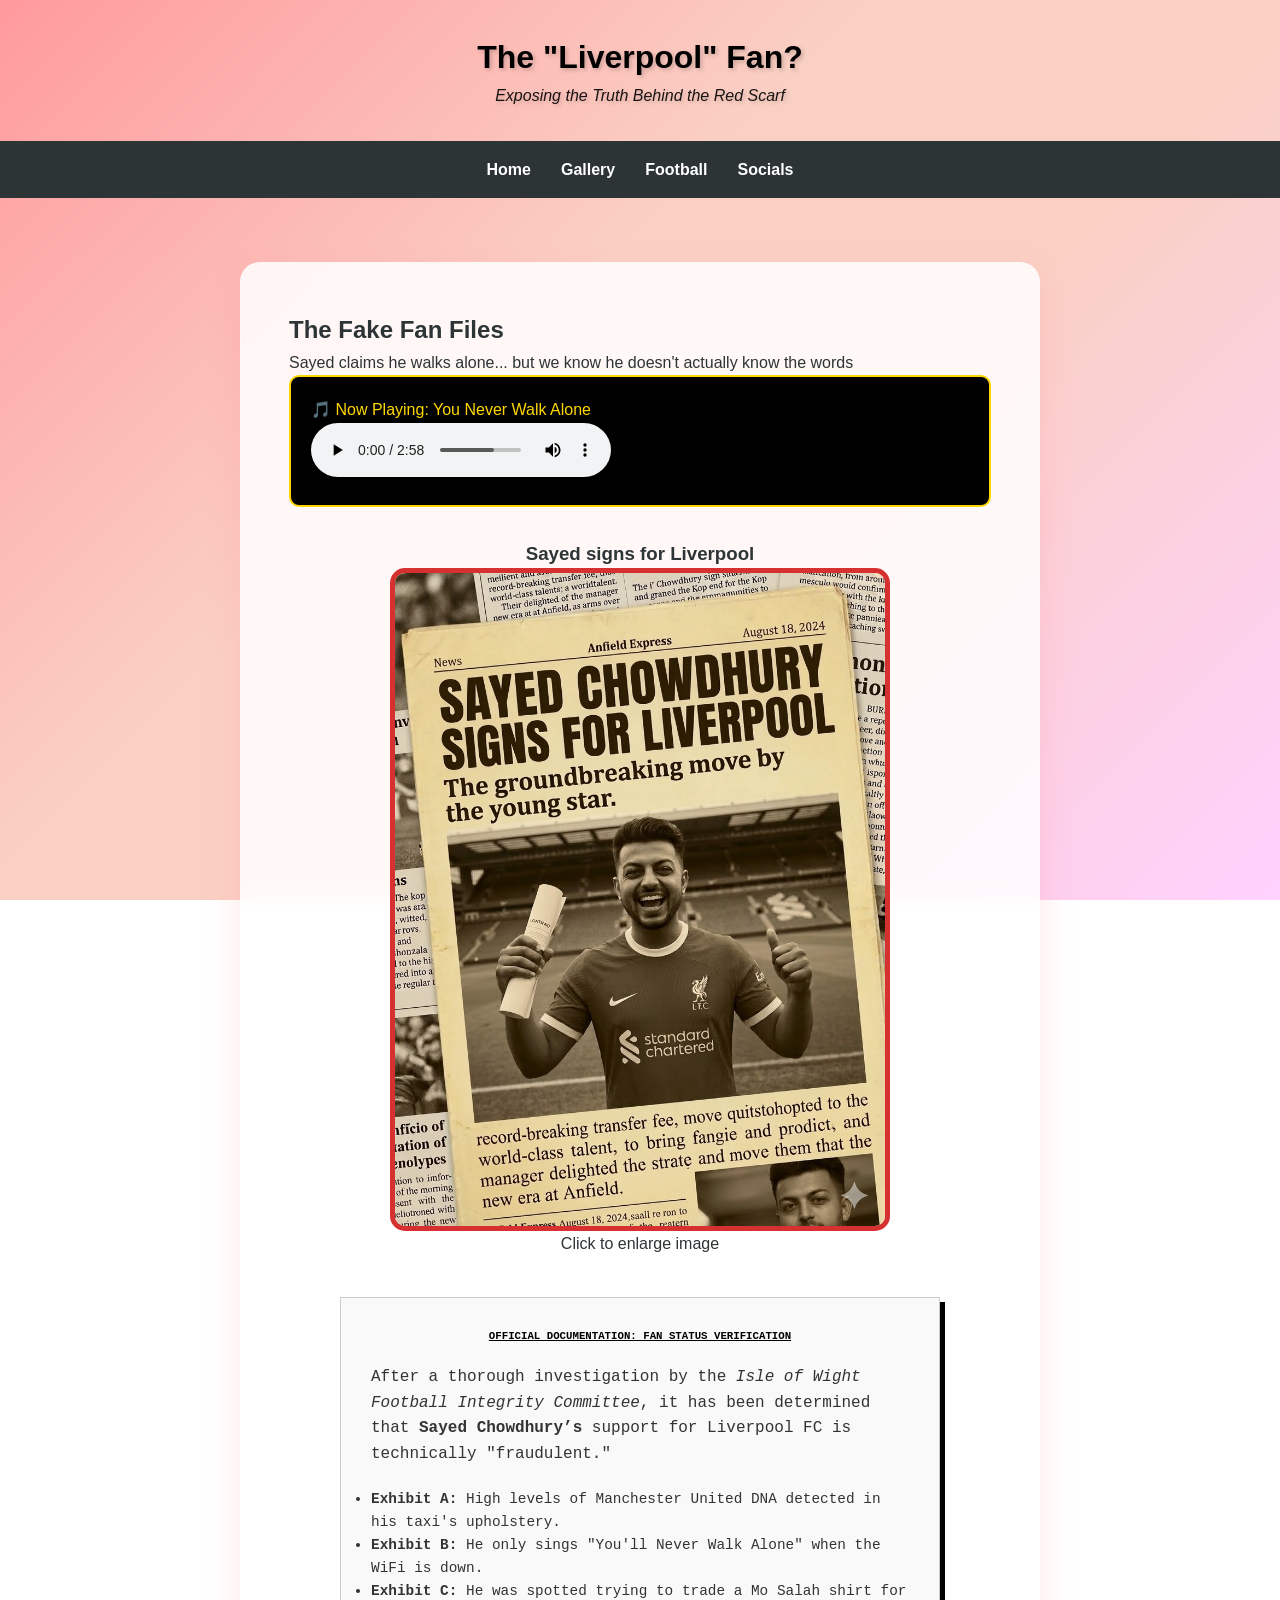
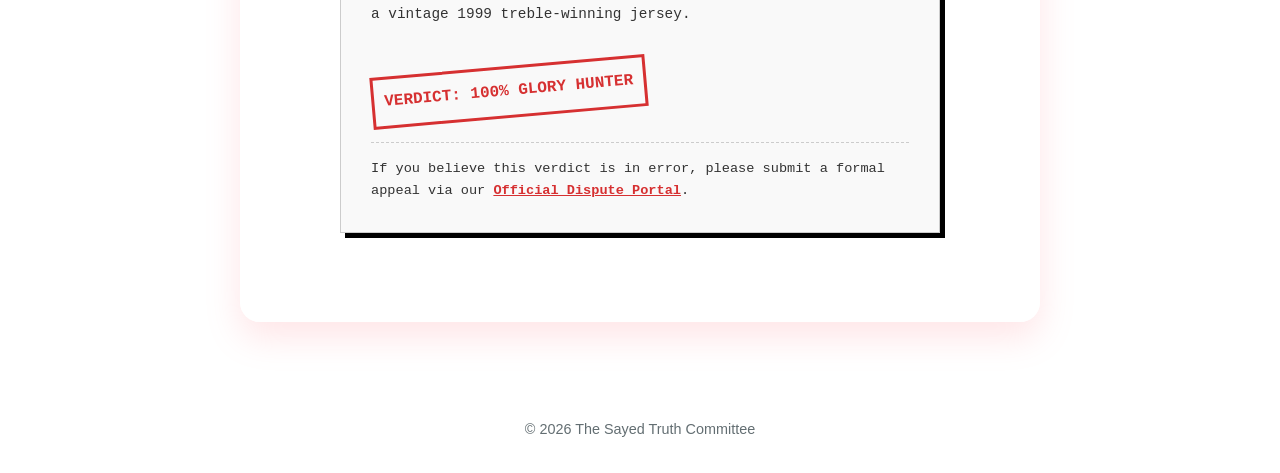
<file: football.html>
<!DOCTYPE html>
<html lang="en">
<head>
    <meta charset="UTF-8">
    <meta name="viewport" content="width=device-width, initial-scale=1.0">
    <title>Sayed's "Football" Passion</title>
    <link rel="stylesheet" href="style.css">
</head>
<body>
    <header>
        <div class="header-content">
            <h1>The "Liverpool" Fan?</h1>
            <p class="subtitle">Exposing the Truth Behind the Red Scarf</p>
        </div>
        <nav>
            <ul>
                <li><a href="index.html">Home</a></li>
                <li><a href="gallery.html">Gallery</a></li>
                <li><a href="football.html">Football</a></li>
                <li><a href="socials.html">Socials</a></li>
            </ul>
        </nav>
    </header>

    <main>
        <section class="expose-section">
            <h2>The Fake Fan Files</h2>
            <p>Sayed claims he walks alone... but we know he doesn't actually know the words</p>
            
            <div class="music-player">
                <p>🎵 Now Playing: You Never Walk Alone</p>
                <audio controls autoplay src="audio/man-utd-anthem.mp3">

                    Turn up to full volume
                </audio>
            </div>

            <div class="prank-container">
                <h3>Sayed signs for Liverpool</h3>
                <input type="checkbox" id="prank-trigger">
                <label for="prank-trigger" class="image-wrapper">
                    <img src="images/SayedLiverpool.jpg" alt="Sayed in Liverpool Gear" class="normal-img">
                    <img src="images/SayedManUtd.jpg" alt="The Truth Exposed" class="prank-img">
                </label>
                <p class="hint">Click to enlarge image</p>
            </div>
        </section>

<section class="disclaimer-section">
    <div class="disclaimer-box">
        <h6>OFFICIAL DOCUMENTATION: FAN STATUS VERIFICATION</h6>
        <p>After a thorough investigation by the <i>Isle of Wight Football Integrity Committee</i>, it has been determined that <b>Sayed Chowdhury’s</b> support for Liverpool FC is technically "fraudulent."</p>
        
        <ul class="evidence-list">
            <li><b>Exhibit A:</b> High levels of Manchester United DNA detected in his taxi's upholstery.</li>
            <li><b>Exhibit B:</b> He only sings "You'll Never Walk Alone" when the WiFi is down.</li>
            <li><b>Exhibit C:</b> He was spotted trying to trade a Mo Salah shirt for a vintage 1999 treble-winning jersey.</li>
        </ul>

        <p class="stamp">VERDICT: 100% GLORY HUNTER</p>

        <p class="dispute-text">
    If you believe this verdict is in error, please submit a formal appeal via our 
    <a href="https://www.manutd.com" target="_blank" class="trap-link">Official Dispute Portal</a>.
</p>

    </div>
</section>

    </main>

    <footer>
        <p>&copy; 2026 The Sayed Truth Committee</p>
    </footer>
</body>
</html>
</file>
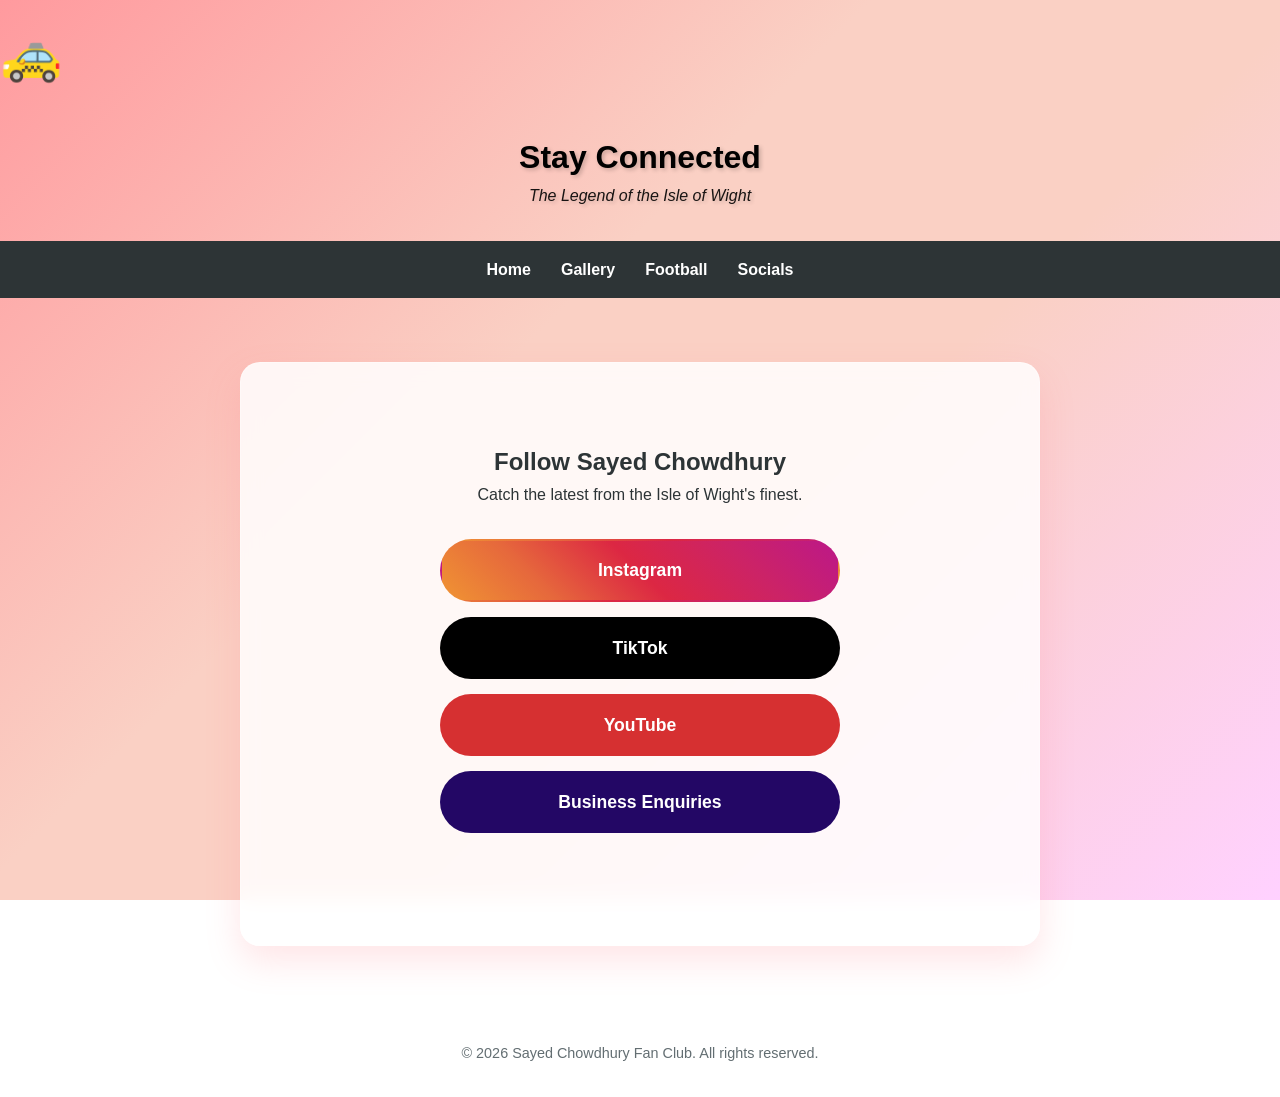
<file: socials.html>
<!DOCTYPE html>
<html lang="en">
<head>
    <meta charset="UTF-8">
    <meta name="viewport" content="width=device-width, initial-scale=1.0">
    <title>Sayed's Socials - Follow the Legend</title>
    <link rel="stylesheet" href="style.css">
</head>
<body>
    <header>
        <div class="taxi-container">
            <span class="taxi-icon">&#x1F695;</span>
        </div>
        <div class="header-content">
            <h1>Stay Connected</h1>
            <p class="subtitle">The Legend of the Isle of Wight</p>
        </div>
        <nav>
            <ul>
                <li><a href="index.html">Home</a></li>
                <li><a href="gallery.html">Gallery</a></li>
                <li><a href="football.html">Football</a></li>
                <li><a href="socials.html">Socials</a></li>
            </ul>
        </nav>
    </header>

    <main>
        <div class="socials-container">
            <h2>Follow Sayed Chowdhury</h2>
            <p>Catch the latest from the Isle of Wight's finest.</p>

            <div class="social-links">
                <a href="https://www.instagram.com/sayedtraveling" class="social-btn instagram">Instagram</a>
                <a href="https://www.tiktok.com/@sayedisactive?_r=1&_t=ZN-94kJAbLXudS" class="social-btn tiktok">TikTok</a>
                <a href="https://www.youtube.com/@sayedtraveling" class="social-btn youtube">YouTube</a>
                <a href="mailto:sayed1994@hotmail.co.uk" class="social-btn email">Business Enquiries</a>
            </div>
        </div>
    </main>

    <footer>
        <p>&copy; 2026 Sayed Chowdhury Fan Club. All rights reserved.</p>
    </footer>
</body>
</html>
</file>
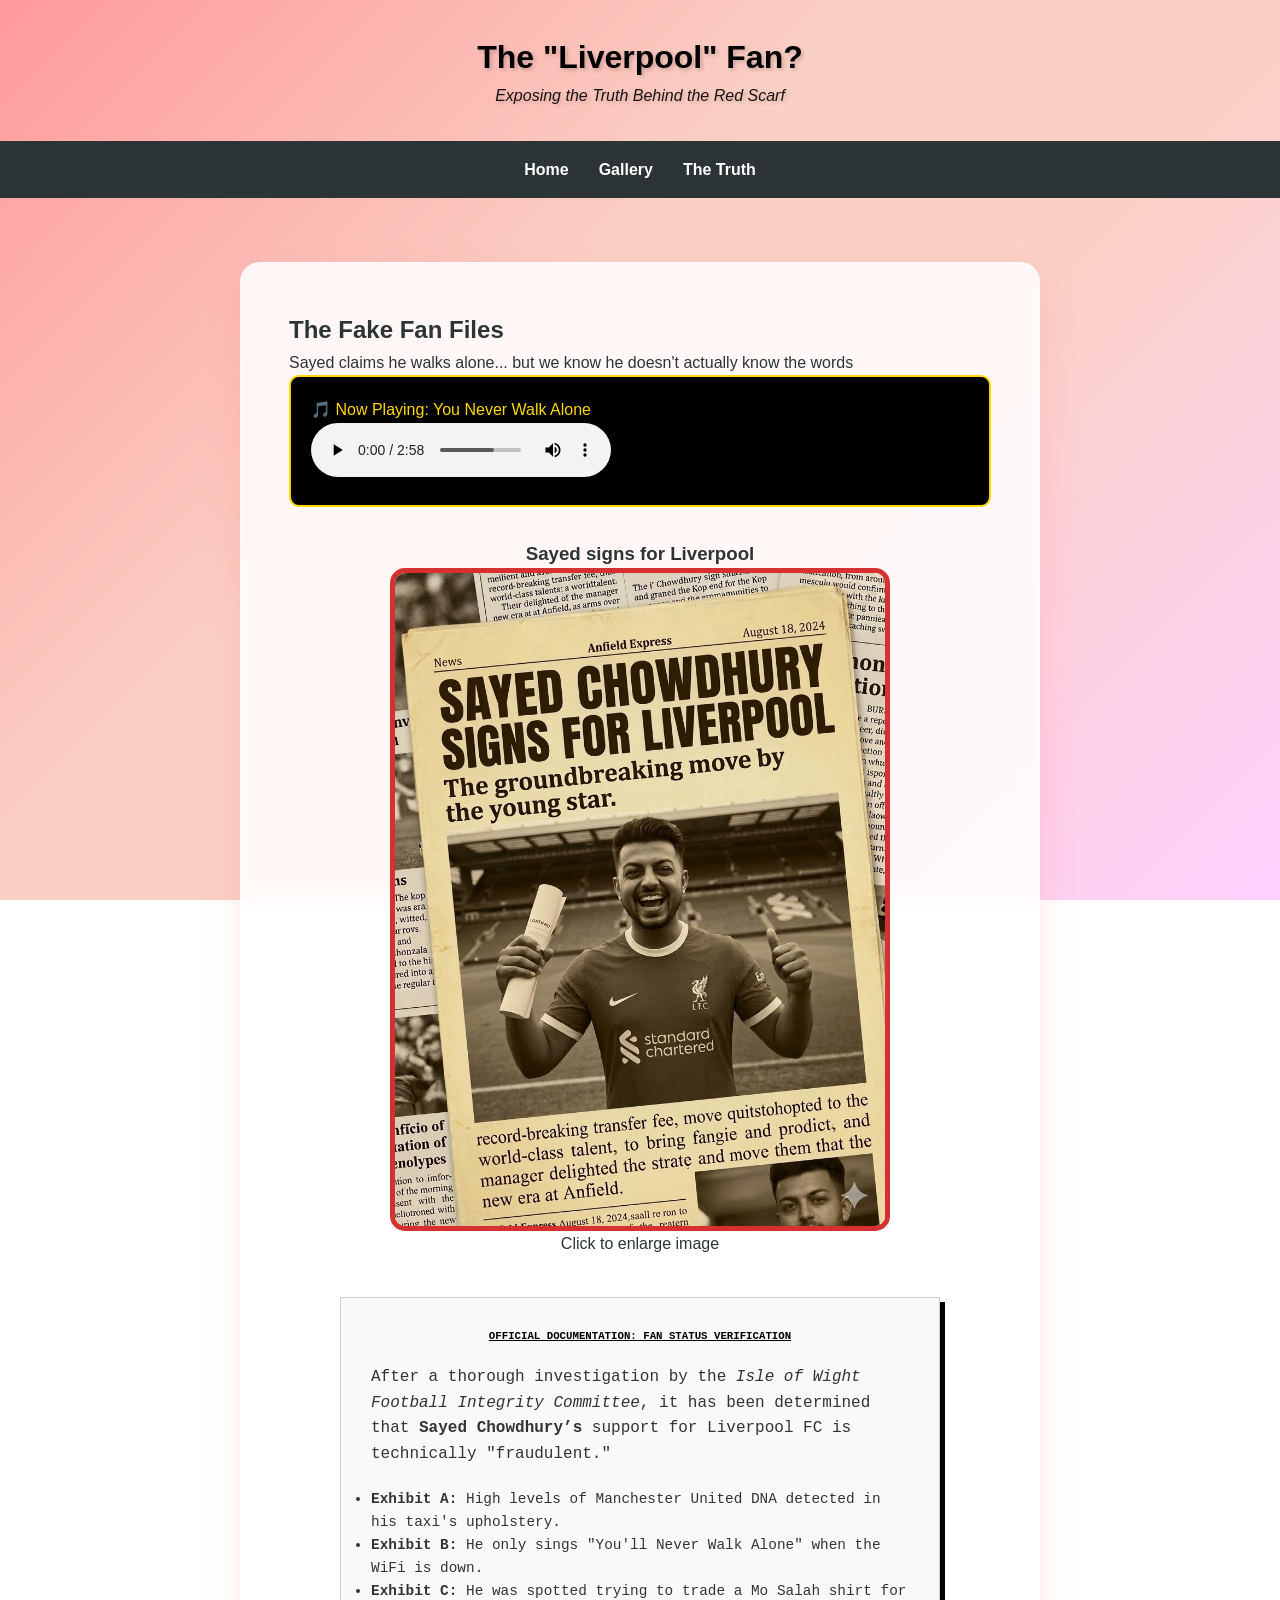
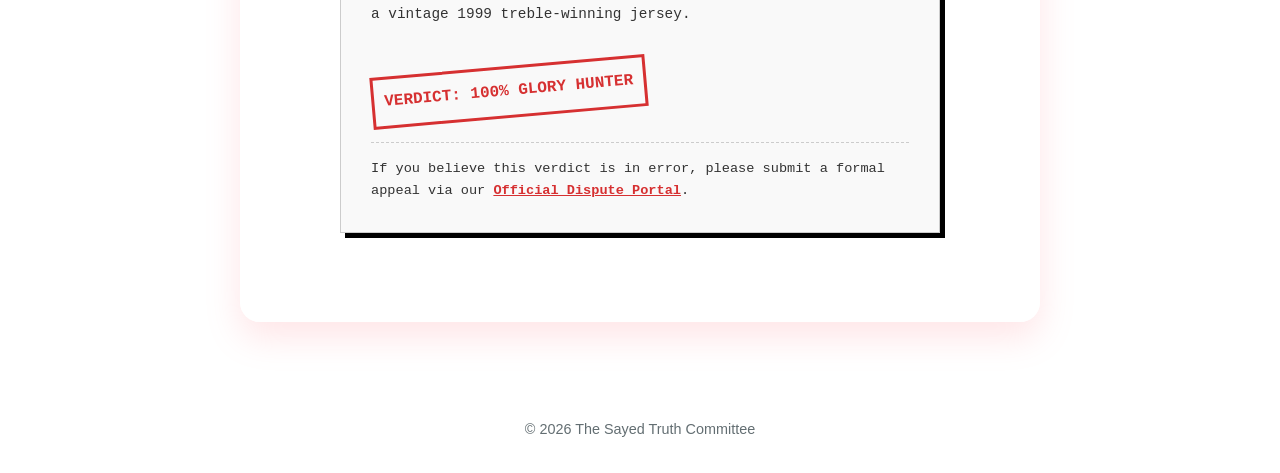
<file: my-first-website/Sayed/football.html>
<!DOCTYPE html>
<html lang="en">
<head>
    <meta charset="UTF-8">
    <meta name="viewport" content="width=device-width, initial-scale=1.0">
    <title>Sayed's "Football" Passion</title>
    <link rel="stylesheet" href="style.css">
</head>
<body>
    <header>
        <div class="header-content">
            <h1>The "Liverpool" Fan?</h1>
            <p class="subtitle">Exposing the Truth Behind the Red Scarf</p>
        </div>
        <nav>
            <ul>
                <li><a href="index.html">Home</a></li>
                <li><a href="Gallery.html">Gallery</a></li>
                <li><a href="football.html">The Truth</a></li>
            </ul>
        </nav>
    </header>

    <main>
        <section class="expose-section">
            <h2>The Fake Fan Files</h2>
            <p>Sayed claims he walks alone... but we know he doesn't actually know the words</p>
            
            <div class="music-player">
                <p>🎵 Now Playing: You Never Walk Alone</p>
                <audio controls autoplay src="audio/man-utd-anthem.mp3">

                    Turn up to full volume
                </audio>
            </div>

            <div class="prank-container">
                <h3>Sayed signs for Liverpool</h3>
                <input type="checkbox" id="prank-trigger">
                <label for="prank-trigger" class="image-wrapper">
                    <img src="images/SayedLiverpool.jpg" alt="Sayed in Liverpool Gear" class="normal-img">
                    <img src="images/SayedManUtd.jpg" alt="The Truth Exposed" class="prank-img">
                </label>
                <p class="hint">Click to enlarge image</p>
            </div>
        </section>

<section class="disclaimer-section">
    <div class="disclaimer-box">
        <h6>OFFICIAL DOCUMENTATION: FAN STATUS VERIFICATION</h6>
        <p>After a thorough investigation by the <i>Isle of Wight Football Integrity Committee</i>, it has been determined that <b>Sayed Chowdhury’s</b> support for Liverpool FC is technically "fraudulent."</p>
        
        <ul class="evidence-list">
            <li><b>Exhibit A:</b> High levels of Manchester United DNA detected in his taxi's upholstery.</li>
            <li><b>Exhibit B:</b> He only sings "You'll Never Walk Alone" when the WiFi is down.</li>
            <li><b>Exhibit C:</b> He was spotted trying to trade a Mo Salah shirt for a vintage 1999 treble-winning jersey.</li>
        </ul>

        <p class="stamp">VERDICT: 100% GLORY HUNTER</p>

        <p class="dispute-text">
    If you believe this verdict is in error, please submit a formal appeal via our 
    <a href="https://www.manutd.com" target="_blank" class="trap-link">Official Dispute Portal</a>.
</p>

    </div>
</section>

    </main>

    <footer>
        <p>&copy; 2026 The Sayed Truth Committee</p>
    </footer>
</body>
</html>
</file>
<file: style.css>
/* 1. Basic Reset to remove default browser gaps */
* {
    margin: 0;
    padding: 0;
    box-sizing: border-box;
}

/* 1. The Sunset Gradient Background */
body {
    font-family: 'Segoe UI', Roboto, Helvetica, Arial, sans-serif;
    line-height: 1.6;
    color: #2d3436; /* Dark grey for readability */

    /* A vibrant transition from deep orange to soft pink/purple */
    background: linear-gradient(135deg, #ff9a9e 0%, #fad0c4 40%, #fad0c4 60%, #ffd1ff 100%);
    
    /* Ensure the gradient stretches the full height */
    min-height: 100vh;
    background-attachment: fixed; /* Keeps the background still while you scroll */
}

/* 2. Content "Card" with a Glassmorphism effect */
main {
    /* This makes the box slightly see-through like frosted glass */
    background: rgba(255, 255, 255, 0.85); 
    backdrop-filter: blur(10px); /* Blurs the background behind the box */
    
    width: 90%;
    max-width: 800px;
    margin: 4rem auto;
    padding: 3rem;
    border-radius: 20px;
    border: 1px solid rgba(255, 255, 255, 0.3);
    box-shadow: 0 15px 35px rgba(255, 123, 137, 0.2);

}

/* 4. Simple Navigation Styling */
nav ul {
    background: #2d3436;
    display: flex;
    justify-content: center;
    list-style: none;
    padding: 1rem;
}

nav a {
    color: white;
    text-decoration: none;
    margin: 0 15px;
    font-weight: bold;
}

nav a:hover {
    color: #0984e3; /* Changes color when you hover */
}

footer {
    text-align: center;
    margin-top: auto; /* Pushes footer to the bottom */
    padding: 2rem;
    font-size: 0.9rem;
    color: #636e72;
}

/* Styling the Fact List */
.fact-list {
    list-style: none;
    padding: 0;
}

.fact-list li {
    margin-bottom: 1.5rem;
    padding-left: 1rem;
    border-left: 4px solid #ff9a9e; /* Pink sunset accent line */
}

/* Making the titles of the facts pop */
.highlight {
    display: block;
    font-weight: bold;
    color: #d63031;
    text-transform: uppercase;
    font-size: 0.85rem;
    letter-spacing: 1px;
    margin-bottom: 0.2rem;
}

/* Style the horizontal lines to be subtle sunset rays */
hr {
    border: 0;
    height: 1px;
    background: linear-gradient(to right, transparent, #ff9a9e, transparent);
    margin: 2rem 0;
}

/* Header styling */
.header-content {
    text-align: center;
    padding: 2rem 1rem;
    color: rgb(0, 0, 0);
    text-shadow: 2px 2px 4px rgba(0,0,0,0.2);
}

.subtitle {
    font-style: italic;
    opacity: 0.9;
}

/* Container for the taxi - keeps it above the name */
.taxi-container {
    width: 100%;
    overflow: hidden;
    position: relative;
    height: 80px;
    margin-top: 20px;
}

/* The Taxi Emoji Styling */
.taxi-icon {
    font-size: 50px; /* Big and bold like Sayed's personality */
    position: absolute;
    bottom: 5px;
    /* This makes him drive across every 12 seconds */
    animation: drive 6s linear infinite; 
}

/* The driving logic */
@keyframes drive {
    0% { 
        left: -100px; 
        transform: scaleX(-1); /* Faces the taxi to the right */
    }
    100% { 
        left: 100%; 
        transform: scaleX(-1); 
    }
}

/* Container for the entire quote area to give it some breathing room */
.quote-section {
    text-align: center;
    margin: 3rem 0; /* Adds space above and below the section */
}

/* The "Card" that holds the quote - creates the glass-like box */
.quote-card {
    background: rgba(255, 255, 255, 0.4); /* Transparent white background */
    border: 2px solid #ffd1ff; /* Light purple/pink border */
    padding: 2rem; /* Internal spacing around the text */
    border-radius: 30px; /* Rounds the corners of the box */
    position: relative; /* Allows us to position things (like the big quote) inside it */
    box-shadow: 0 10px 20px rgba(0,0,0,0.05); /* Subtle shadow for depth */
    transition: all 0.3s ease; /* Smooths out the hover effect below */
}

/* Update your big-quote to have more space */
.big-quote {
    font-size: 5rem;
    color: #ff9a9e;
    font-family: serif;
    display: block;
    opacity: 0.3;
    
    /* Change margin-bottom to a positive number to push the text DOWN */
    margin-bottom: 0.5rem; 
    
    line-height: 1; /* Gives the icon its own height so it doesn't overlap */
}

/* Style the text inside the p tag */
.quote-content p {
    font-size: 1.6rem;
    font-style: italic;
    font-weight: bold;
    color: #2d3436;
    margin: 0; /* Remove extra margins so it stays tight */
    padding: 0 10px; /* Gives a little horizontal space */
}
/* Styling the actual quote text */
.quote-content p {
    font-size: 1.5rem; /* Larger text for the actual proverb */
    font-style: italic; /* Makes it look like a formal quote */
    font-weight: bold;
    color: #2d3436; /* Dark grey for easy reading */
    margin: 1rem 0; /* Adds vertical space around the text */
}

/* Styling the "— Sayed Chowdhury" credit line */
.quote-author {
    display: block;
    text-transform: uppercase; /* Makes it all capital letters */
    letter-spacing: 2px; /* Spaces out the letters for a "designer" look */
    font-size: 0.8rem;
    color: #d63031; /* Uses the stronger sunset red */
    font-weight: bold;
}

/* Hover effect: makes the card lift and glow when you put your mouse over it */
.quote-card:hover {
    background: rgba(255, 255, 255, 0.7); /* Becomes more solid/bright */
    transform: translateY(-5px); /* Lifts it up slightly */
    border-color: #ff9a9e; /* Border changes to a pinker sunset color */
}

/* Gallery Grid Layout */
.gallery-grid {
    display: grid;
    grid-template-columns: repeat(auto-fit, minmax(250px, 1fr));
    gap: 20px;
    margin-top: 2rem;
}

.gallery-item {
    background: white;
    padding: 10px;
    border-radius: 15px;
    box-shadow: 0 5px 15px rgba(0,0,0,0.1);
    transition: transform 0.3s ease;
}

/* Make images fit perfectly */
.gallery-item img {
    width: 100%;
    height: 200px;
    object-fit: cover; /* This crops images neatly into boxes */
    border-radius: 10px;
}

.gallery-item:hover {
    transform: scale(1.05); /* Slight zoom when hovering */
}

.caption {
    text-align: center;
    font-size: 0.9rem;
    font-weight: bold;
    color: #d63031;
    margin-top: 10px;
}

/* Custom class just for the image that gets cut off */
.no-head-cut {
    object-fit: contain !important; /* Forces the entire image to show */
    background: #fad0c4; /* Optional: Sets a background color to fill the gaps */
}

/* The box that holds the slideshow */
.slideshow-wrapper {
    margin: 2rem 0;
    width: 100%;
    position: relative;
}

/* The scrolling container */
.slideshow-container {
    display: flex;
    overflow-x: auto; /* Allows horizontal scrolling */
    scroll-snap-type: x mandatory; /* The magic: forces images to "snap" */
    scroll-behavior: smooth;
    border-radius: 15px;
    gap: 10px;
    padding-bottom: 10px; /* Space for the scrollbar */
}

/* Hide the scrollbar for a cleaner look (optional) */
.slideshow-container::-webkit-scrollbar {
    height: 8px;
}
.slideshow-container::-webkit-scrollbar-thumb {
    background: #ff9a9e;
    border-radius: 10px;
}

/* Each individual slide */
.slide {
    flex: 0 0 100%; /* Each slide takes up 100% of the container width */
    scroll-snap-align: start; /* Tells the slide where to snap */
    position: relative;
}

.slide img {
    width: 100%;
    height: 600px;
    object-fit: contain;
    border-radius: 15px;
    display: block;
}

/* Caption overlay for the slides */
.slide-caption {
    position: absolute;
    bottom: 20px;
    left: 20px;
    background: rgba(214, 48, 49, 0.8); /* Sunset red with transparency */
    color: white;
    padding: 8px 15px;
    border-radius: 5px;
    font-weight: bold;
}

/* Container for the dots */
.slideshow-dots {
    display: flex;
    justify-content: center;
    gap: 10px;
    margin-top: 15px;
}

/* Individual Dot Styling */
.slideshow-dots a {
    width: 12px;
    height: 12px;
    background-color: rgba(214, 48, 49, 0.3); /* Faded red */
    border-radius: 50%; /* Makes them circles */
    text-decoration: none;
    transition: all 0.3s ease;
    border: 1px solid #d63031;
}

/* When you hover or click the dot */
.slideshow-dots a:hover,
.slideshow-dots a:active {
    background-color: #d63031; /* Bright red */
    transform: scale(1.2);
}

/* Ensure the dots don't disappear on scroll */
.slideshow-wrapper {
    display: flex;
    flex-direction: column;
    align-items: center;
}

/* Container for the social links */
.socials-container {
    text-align: center;
    padding: 2rem 0;
}

/* Vertical stack of buttons */
.social-links {
    display: flex;
    flex-direction: column;
    gap: 15px; /* Space between buttons */
    max-width: 400px; /* Keeps it tight like an iPhone screen */
    margin: 2rem auto; /* Centers the list on the page */
}

/* Base style for all social buttons */
.social-btn {
    display: block;
    padding: 15px;
    text-decoration: none;
    color: white;
    font-weight: bold;
    border-radius: 50px; /* Makes the buttons pill-shaped */
    font-size: 1.1rem;
    transition: transform 0.3s ease, box-shadow 0.3s ease;
    border: 2px solid transparent;
}

/* Specific colors for each platform */
.instagram {
    background: linear-gradient(45deg, #f09433, #e6683c, #dc2743, #cc2366, #bc1888);
}

.tiktok {
    background-color: #000000;
}

.youtube {
    background-color: #d63031;
}

.email {
    background-color: #230765; /* Your signature sunset red */
}

/* Hover effect: Makes buttons pop when hovered */
.social-btn:hover {
    transform: scale(1.05); /* Grows slightly */
    box-shadow: 0 10px 20px rgba(0,0,0,0.2); /* Adds a shadow glow */
    border-color: white;
}

/* --- Football Page Prank Styles --- */

.prank-container {
    text-align: center;
    margin: 2rem auto;
    max-width: 500px;
}

/* Hide the actual checkbox */
#prank-trigger {
    display: none;
}

/* The wrapper that holds both images */
.image-wrapper {
    display: block;
    cursor: pointer;
    position: relative;
    border: 5px solid #d63031;
    border-radius: 15px;
    overflow: hidden;
}

.image-wrapper img {
    width: 100%;
    display: block;
    transition: opacity 0.3s ease;
}

/* Initially hide the Man Utd photo */
.prank-img {
    position: absolute;
    top: 0;
    left: 0;
    opacity: 0;
}

/* THE MAGIC: When the hidden checkbox is "checked" (clicked) */
#prank-trigger:checked ~ .image-wrapper .normal-img {
    opacity: 0; /* Hide Liverpool Sayed */
}

#prank-trigger:checked ~ .image-wrapper .prank-img {
    opacity: 1; /* Reveal Man Utd Sayed */
}

/* Music Player Styling */
.music-player {
    background: #000;
    color: gold;
    padding: 20px;
    border-radius: 10px;
    margin-bottom: 30px;
    border: 2px solid gold;
}
/* Styling for the roast disclaimer */
.disclaimer-section {
    margin: 40px auto;
    max-width: 600px;
}

.disclaimer-box {
    background-color: #f9f9f9; /* Off-white, paper-like color */
    border: 1px solid #ccc;
    padding: 30px;
    font-family: 'Courier New', Courier, monospace; /* Makes it look like an old typewriter document */
    color: #333;
    text-align: left;
    box-shadow: 5px 5px 0px #000; /* Flat "retro" shadow */
}

.disclaimer-box h6 {
    text-align: center;
    text-decoration: underline;
    margin-bottom: 20px;
    color: #000;
}

.evidence-list {
    margin: 20px 0;
    font-size: 0.9rem;
    line-height: 1.6;
}

/* The red "Stamp" look for the verdict */
.stamp {
    color: #d63031;
    font-weight: bold;
    border: 3px solid #d63031;
    display: inline-block;
    padding: 10px;
    transform: rotate(-5deg); /* Tilts the "stamp" slightly */
    margin-top: 20px;
    text-transform: uppercase;
}

/* Styling for the trap link at the bottom of the disclaimer */
.dispute-text {
    margin-top: 25px;
    font-size: 0.85rem;
    border-top: 1px dashed #ccc;
    padding-top: 15px;
}

.trap-link {
    color: #d63031; /* Man Utd Red */
    font-weight: bold;
    text-decoration: underline;
    transition: all 0.2s ease;
}

.trap-link:hover {
    color: #000;
    background-color: #ffd700; /* Gold highlight on hover */
    padding: 2px 5px;
    border-radius: 4px;
}
</file>
<file: my-first-website/Sayed/style.css>
/* 1. Basic Reset to remove default browser gaps */
* {
    margin: 0;
    padding: 0;
    box-sizing: border-box;
}

/* 1. The Sunset Gradient Background */
body {
    font-family: 'Segoe UI', Roboto, Helvetica, Arial, sans-serif;
    line-height: 1.6;
    color: #2d3436; /* Dark grey for readability */

    /* A vibrant transition from deep orange to soft pink/purple */
    background: linear-gradient(135deg, #ff9a9e 0%, #fad0c4 40%, #fad0c4 60%, #ffd1ff 100%);
    
    /* Ensure the gradient stretches the full height */
    min-height: 100vh;
    background-attachment: fixed; /* Keeps the background still while you scroll */
}

/* 2. Content "Card" with a Glassmorphism effect */
main {
    /* This makes the box slightly see-through like frosted glass */
    background: rgba(255, 255, 255, 0.85); 
    backdrop-filter: blur(10px); /* Blurs the background behind the box */
    
    width: 90%;
    max-width: 800px;
    margin: 4rem auto;
    padding: 3rem;
    border-radius: 20px;
    border: 1px solid rgba(255, 255, 255, 0.3);
    box-shadow: 0 15px 35px rgba(255, 123, 137, 0.2);

}

/* 4. Simple Navigation Styling */
nav ul {
    background: #2d3436;
    display: flex;
    justify-content: center;
    list-style: none;
    padding: 1rem;
}

nav a {
    color: white;
    text-decoration: none;
    margin: 0 15px;
    font-weight: bold;
}

nav a:hover {
    color: #0984e3; /* Changes color when you hover */
}

footer {
    text-align: center;
    margin-top: auto; /* Pushes footer to the bottom */
    padding: 2rem;
    font-size: 0.9rem;
    color: #636e72;
}

/* Styling the Fact List */
.fact-list {
    list-style: none;
    padding: 0;
}

.fact-list li {
    margin-bottom: 1.5rem;
    padding-left: 1rem;
    border-left: 4px solid #ff9a9e; /* Pink sunset accent line */
}

/* Making the titles of the facts pop */
.highlight {
    display: block;
    font-weight: bold;
    color: #d63031;
    text-transform: uppercase;
    font-size: 0.85rem;
    letter-spacing: 1px;
    margin-bottom: 0.2rem;
}

/* Style the horizontal lines to be subtle sunset rays */
hr {
    border: 0;
    height: 1px;
    background: linear-gradient(to right, transparent, #ff9a9e, transparent);
    margin: 2rem 0;
}

/* Header styling */
.header-content {
    text-align: center;
    padding: 2rem 1rem;
    color: rgb(0, 0, 0);
    text-shadow: 2px 2px 4px rgba(0,0,0,0.2);
}

.subtitle {
    font-style: italic;
    opacity: 0.9;
}

/* Container for the taxi - keeps it above the name */
.taxi-container {
    width: 100%;
    overflow: hidden;
    position: relative;
    height: 80px;
    margin-top: 20px;
}

/* The Taxi Emoji Styling */
.taxi-icon {
    font-size: 50px; /* Big and bold like Sayed's personality */
    position: absolute;
    bottom: 5px;
    /* This makes him drive across every 12 seconds */
    animation: drive 6s linear infinite; 
}

/* The driving logic */
@keyframes drive {
    0% { 
        left: -100px; 
        transform: scaleX(-1); /* Faces the taxi to the right */
    }
    100% { 
        left: 100%; 
        transform: scaleX(-1); 
    }
}

/* Container for the entire quote area to give it some breathing room */
.quote-section {
    text-align: center;
    margin: 3rem 0; /* Adds space above and below the section */
}

/* The "Card" that holds the quote - creates the glass-like box */
.quote-card {
    background: rgba(255, 255, 255, 0.4); /* Transparent white background */
    border: 2px solid #ffd1ff; /* Light purple/pink border */
    padding: 2rem; /* Internal spacing around the text */
    border-radius: 30px; /* Rounds the corners of the box */
    position: relative; /* Allows us to position things (like the big quote) inside it */
    box-shadow: 0 10px 20px rgba(0,0,0,0.05); /* Subtle shadow for depth */
    transition: all 0.3s ease; /* Smooths out the hover effect below */
}

/* Update your big-quote to have more space */
.big-quote {
    font-size: 5rem;
    color: #ff9a9e;
    font-family: serif;
    display: block;
    opacity: 0.3;
    
    /* Change margin-bottom to a positive number to push the text DOWN */
    margin-bottom: 0.5rem; 
    
    line-height: 1; /* Gives the icon its own height so it doesn't overlap */
}

/* Style the text inside the p tag */
.quote-content p {
    font-size: 1.6rem;
    font-style: italic;
    font-weight: bold;
    color: #2d3436;
    margin: 0; /* Remove extra margins so it stays tight */
    padding: 0 10px; /* Gives a little horizontal space */
}
/* Styling the actual quote text */
.quote-content p {
    font-size: 1.5rem; /* Larger text for the actual proverb */
    font-style: italic; /* Makes it look like a formal quote */
    font-weight: bold;
    color: #2d3436; /* Dark grey for easy reading */
    margin: 1rem 0; /* Adds vertical space around the text */
}

/* Styling the "— Sayed Chowdhury" credit line */
.quote-author {
    display: block;
    text-transform: uppercase; /* Makes it all capital letters */
    letter-spacing: 2px; /* Spaces out the letters for a "designer" look */
    font-size: 0.8rem;
    color: #d63031; /* Uses the stronger sunset red */
    font-weight: bold;
}

/* Hover effect: makes the card lift and glow when you put your mouse over it */
.quote-card:hover {
    background: rgba(255, 255, 255, 0.7); /* Becomes more solid/bright */
    transform: translateY(-5px); /* Lifts it up slightly */
    border-color: #ff9a9e; /* Border changes to a pinker sunset color */
}

/* Gallery Grid Layout */
.gallery-grid {
    display: grid;
    grid-template-columns: repeat(auto-fit, minmax(250px, 1fr));
    gap: 20px;
    margin-top: 2rem;
}

.gallery-item {
    background: white;
    padding: 10px;
    border-radius: 15px;
    box-shadow: 0 5px 15px rgba(0,0,0,0.1);
    transition: transform 0.3s ease;
}

/* Make images fit perfectly */
.gallery-item img {
    width: 100%;
    height: 200px;
    object-fit: cover; /* This crops images neatly into boxes */
    border-radius: 10px;
}

.gallery-item:hover {
    transform: scale(1.05); /* Slight zoom when hovering */
}

.caption {
    text-align: center;
    font-size: 0.9rem;
    font-weight: bold;
    color: #d63031;
    margin-top: 10px;
}

/* Custom class just for the image that gets cut off */
.no-head-cut {
    object-fit: contain !important; /* Forces the entire image to show */
    background: #fad0c4; /* Optional: Sets a background color to fill the gaps */
}

/* The box that holds the slideshow */
.slideshow-wrapper {
    margin: 2rem 0;
    width: 100%;
    position: relative;
}

/* The scrolling container */
.slideshow-container {
    display: flex;
    overflow-x: auto; /* Allows horizontal scrolling */
    scroll-snap-type: x mandatory; /* The magic: forces images to "snap" */
    scroll-behavior: smooth;
    border-radius: 15px;
    gap: 10px;
    padding-bottom: 10px; /* Space for the scrollbar */
}

/* Hide the scrollbar for a cleaner look (optional) */
.slideshow-container::-webkit-scrollbar {
    height: 8px;
}
.slideshow-container::-webkit-scrollbar-thumb {
    background: #ff9a9e;
    border-radius: 10px;
}

/* Each individual slide */
.slide {
    flex: 0 0 100%; /* Each slide takes up 100% of the container width */
    scroll-snap-align: start; /* Tells the slide where to snap */
    position: relative;
}

.slide img {
    width: 100%;
    height: 600px;
    object-fit: contain;
    border-radius: 15px;
    display: block;
}

/* Caption overlay for the slides */
.slide-caption {
    position: absolute;
    bottom: 20px;
    left: 20px;
    background: rgba(214, 48, 49, 0.8); /* Sunset red with transparency */
    color: white;
    padding: 8px 15px;
    border-radius: 5px;
    font-weight: bold;
}

/* Container for the dots */
.slideshow-dots {
    display: flex;
    justify-content: center;
    gap: 10px;
    margin-top: 15px;
}

/* Individual Dot Styling */
.slideshow-dots a {
    width: 12px;
    height: 12px;
    background-color: rgba(214, 48, 49, 0.3); /* Faded red */
    border-radius: 50%; /* Makes them circles */
    text-decoration: none;
    transition: all 0.3s ease;
    border: 1px solid #d63031;
}

/* When you hover or click the dot */
.slideshow-dots a:hover,
.slideshow-dots a:active {
    background-color: #d63031; /* Bright red */
    transform: scale(1.2);
}

/* Ensure the dots don't disappear on scroll */
.slideshow-wrapper {
    display: flex;
    flex-direction: column;
    align-items: center;
}

/* Container for the social links */
.socials-container {
    text-align: center;
    padding: 2rem 0;
}

/* Vertical stack of buttons */
.social-links {
    display: flex;
    flex-direction: column;
    gap: 15px; /* Space between buttons */
    max-width: 400px; /* Keeps it tight like an iPhone screen */
    margin: 2rem auto; /* Centers the list on the page */
}

/* Base style for all social buttons */
.social-btn {
    display: block;
    padding: 15px;
    text-decoration: none;
    color: white;
    font-weight: bold;
    border-radius: 50px; /* Makes the buttons pill-shaped */
    font-size: 1.1rem;
    transition: transform 0.3s ease, box-shadow 0.3s ease;
    border: 2px solid transparent;
}

/* Specific colors for each platform */
.instagram {
    background: linear-gradient(45deg, #f09433, #e6683c, #dc2743, #cc2366, #bc1888);
}

.tiktok {
    background-color: #000000;
}

.youtube {
    background-color: #d63031;
}

.email {
    background-color: #230765; /* Your signature sunset red */
}

/* Hover effect: Makes buttons pop when hovered */
.social-btn:hover {
    transform: scale(1.05); /* Grows slightly */
    box-shadow: 0 10px 20px rgba(0,0,0,0.2); /* Adds a shadow glow */
    border-color: white;
}

/* --- Football Page Prank Styles --- */

.prank-container {
    text-align: center;
    margin: 2rem auto;
    max-width: 500px;
}

/* Hide the actual checkbox */
#prank-trigger {
    display: none;
}

/* The wrapper that holds both images */
.image-wrapper {
    display: block;
    cursor: pointer;
    position: relative;
    border: 5px solid #d63031;
    border-radius: 15px;
    overflow: hidden;
}

.image-wrapper img {
    width: 100%;
    display: block;
    transition: opacity 0.3s ease;
}

/* Initially hide the Man Utd photo */
.prank-img {
    position: absolute;
    top: 0;
    left: 0;
    opacity: 0;
}

/* THE MAGIC: When the hidden checkbox is "checked" (clicked) */
#prank-trigger:checked ~ .image-wrapper .normal-img {
    opacity: 0; /* Hide Liverpool Sayed */
}

#prank-trigger:checked ~ .image-wrapper .prank-img {
    opacity: 1; /* Reveal Man Utd Sayed */
}

/* Music Player Styling */
.music-player {
    background: #000;
    color: gold;
    padding: 20px;
    border-radius: 10px;
    margin-bottom: 30px;
    border: 2px solid gold;
}
/* Styling for the roast disclaimer */
.disclaimer-section {
    margin: 40px auto;
    max-width: 600px;
}

.disclaimer-box {
    background-color: #f9f9f9; /* Off-white, paper-like color */
    border: 1px solid #ccc;
    padding: 30px;
    font-family: 'Courier New', Courier, monospace; /* Makes it look like an old typewriter document */
    color: #333;
    text-align: left;
    box-shadow: 5px 5px 0px #000; /* Flat "retro" shadow */
}

.disclaimer-box h6 {
    text-align: center;
    text-decoration: underline;
    margin-bottom: 20px;
    color: #000;
}

.evidence-list {
    margin: 20px 0;
    font-size: 0.9rem;
    line-height: 1.6;
}

/* The red "Stamp" look for the verdict */
.stamp {
    color: #d63031;
    font-weight: bold;
    border: 3px solid #d63031;
    display: inline-block;
    padding: 10px;
    transform: rotate(-5deg); /* Tilts the "stamp" slightly */
    margin-top: 20px;
    text-transform: uppercase;
}

/* Styling for the trap link at the bottom of the disclaimer */
.dispute-text {
    margin-top: 25px;
    font-size: 0.85rem;
    border-top: 1px dashed #ccc;
    padding-top: 15px;
}

.trap-link {
    color: #d63031; /* Man Utd Red */
    font-weight: bold;
    text-decoration: underline;
    transition: all 0.2s ease;
}

.trap-link:hover {
    color: #000;
    background-color: #ffd700; /* Gold highlight on hover */
    padding: 2px 5px;
    border-radius: 4px;
}
</file>
